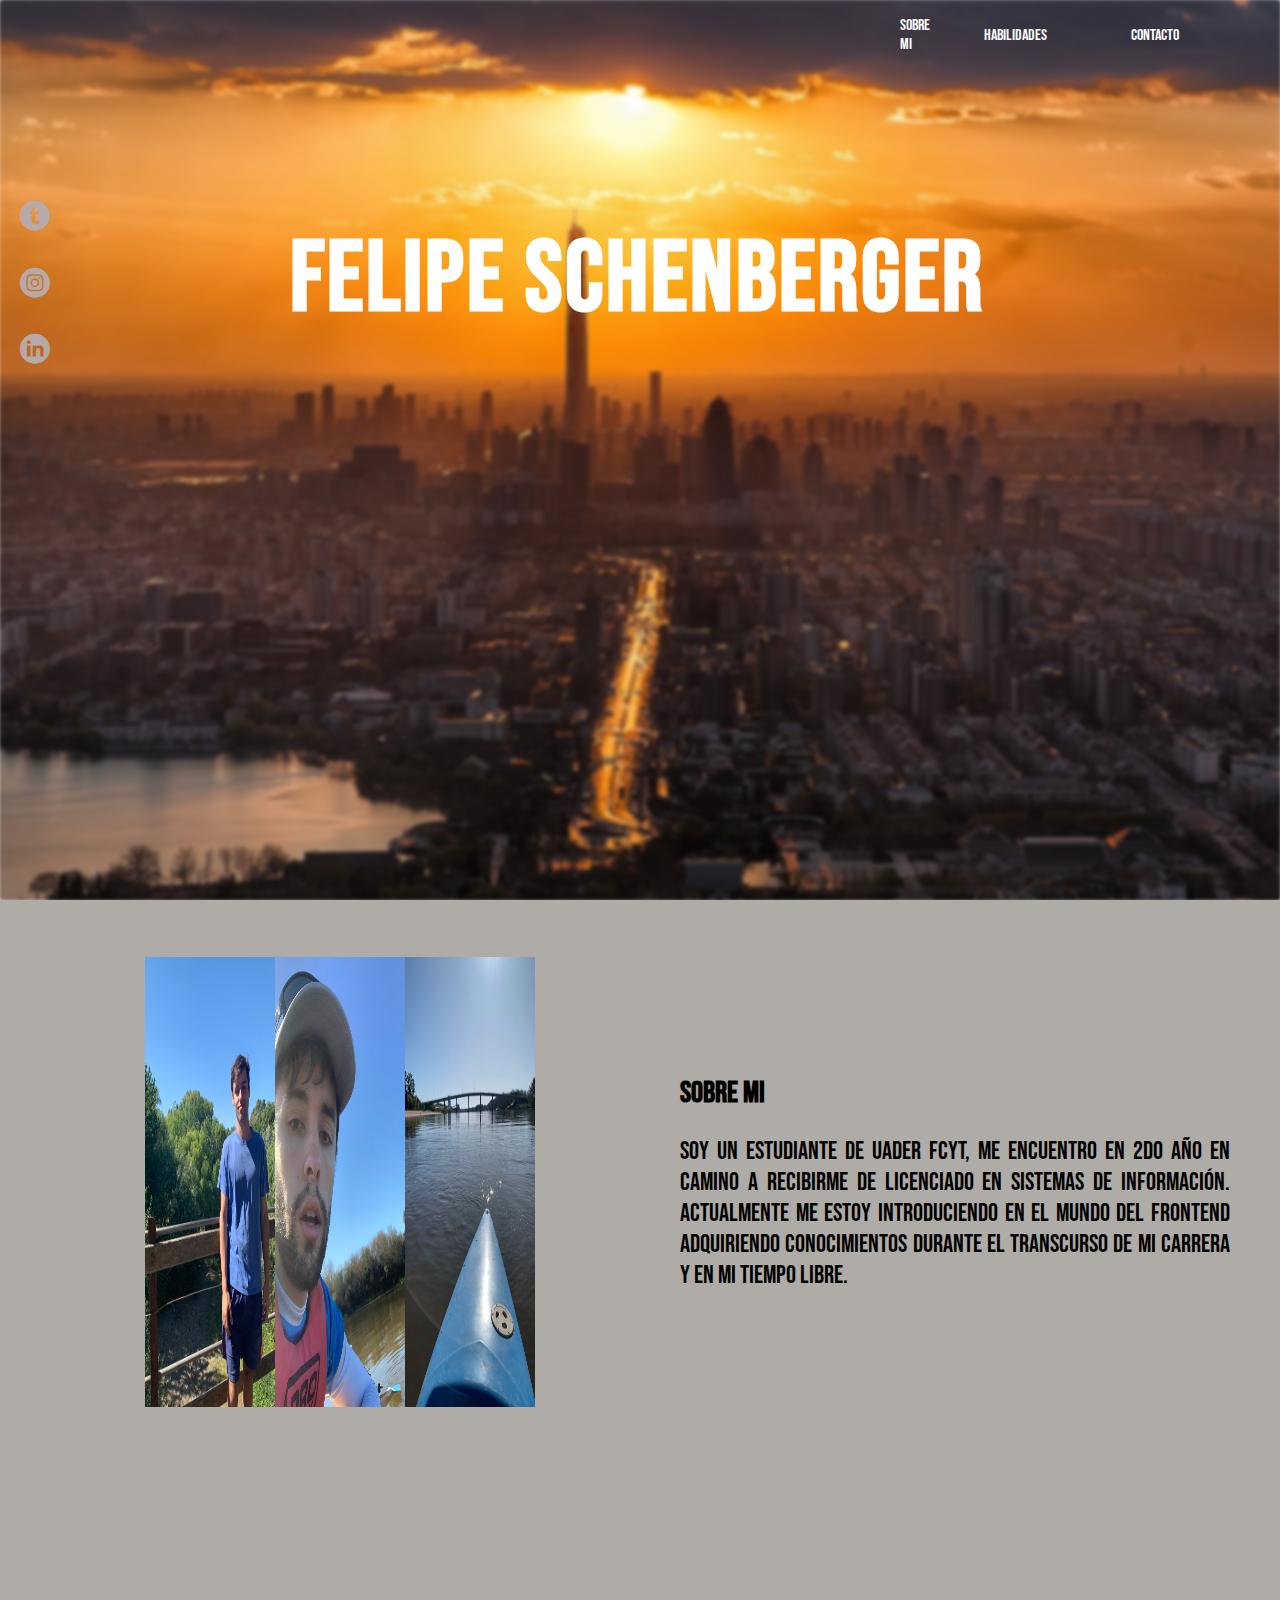
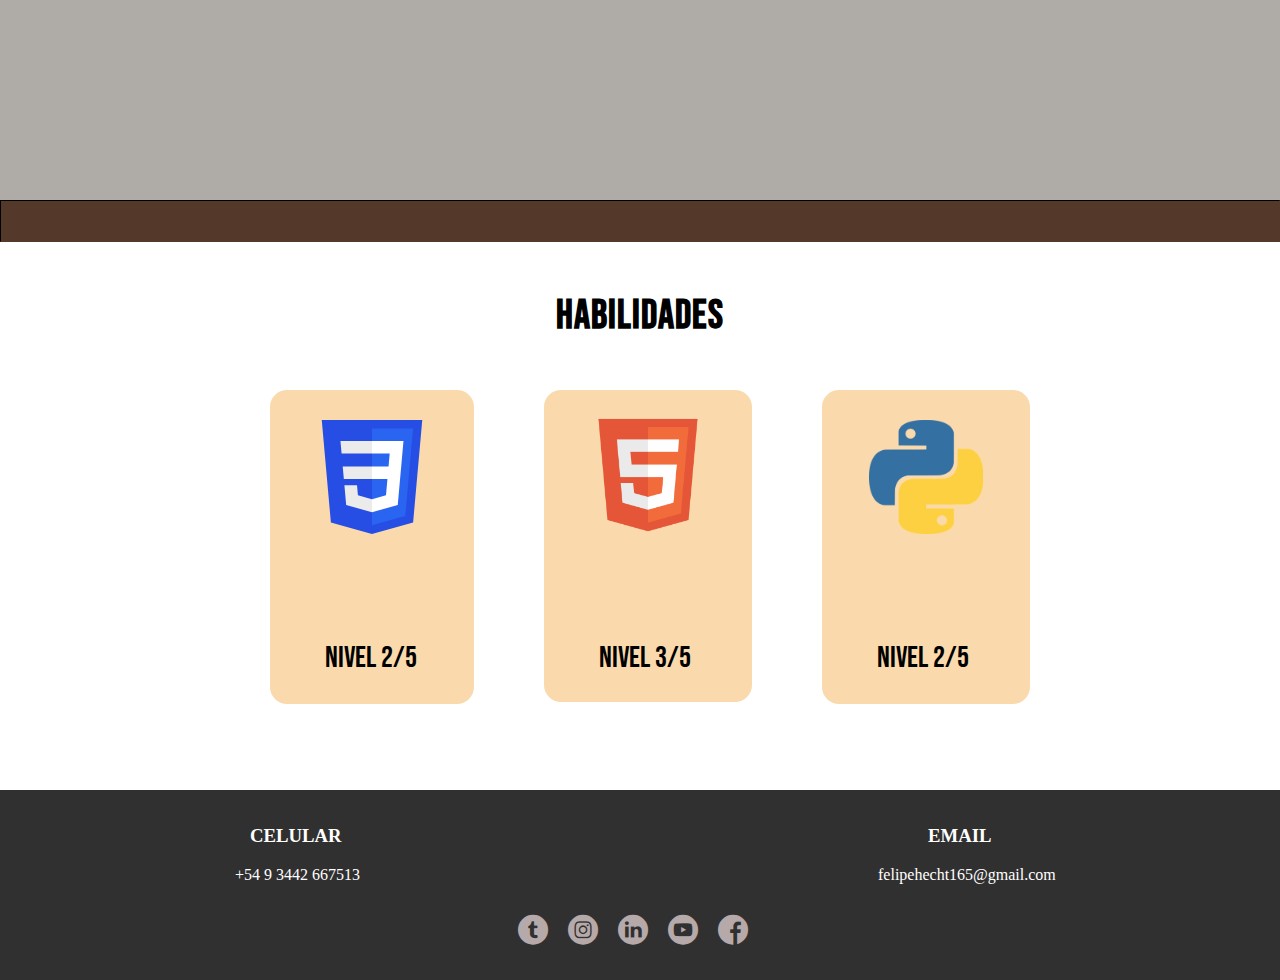
<file: Blogpersonal/index.html>
<!DOCTYPE html>
<html lang="es">
<head>
    <meta charset="UTF-8">
    <meta name="viewport" content="width=device-width, initial-scale=1.0">
    <meta http-equiv="X-UA-Compatible" content="ie=edge">
    <title>FSchenberger</title>
    <link rel="stylesheet" href="css/main.css">
    <link rel="stylesheet" href="css/font/flaticon.css">
</head>

<body>
    <main>
      <section>
        <section class="a-container">
          <a href="#sobre-mi" class="a1" style="color: white;">SOBRE MI</a>
          <a href="#habilidades" class="a2" style="color: white;">HABILIDADES</a>
          <a href="#contacto" class="a3" style="color: white;">CONTACTO</a>
        </section>
        <h1 class="home-main-text">FELIPE SCHENBERGER</h1>
        <div class="main-logo-container">
          <a class="Logo" href="/"><span class ="flaticon-002-twitter"></span></a>
          <a class="Logo" href="https://instagram.com/feliischenberger?igshid=MTNiYzNiMzkwZA%3D%3D&utm_source=qr"><span class ="flaticon-011-instagram"></span></a>
          <a class="Logo" href="/"><span class ="flaticon-010-linkedin"></span></a>
        </div>
      </section>
    </main>
    <section id="sobre-mi" class="blog-container">
        <section class="sobre-mi-container">
          <div class="sobre-mi-img">
            <div class="pics">
              <img src="assets/IMG_puente.jpg">
              <img src="assets/IMG_cara.jpg">
              <img src="assets/IMG_bote.jpg">
            </div>
          </div>
          <div class="sobre-mi-info-container">
            <div class="text-container">
              <h2>Sobre mi</h2>
              <p>
                Soy un estudiante de UADER FCYT, me encuentro en 2do año en camino a recibirme de licenciado en sistemas de información. Actualmente me estoy introduciendo en el mundo del Frontend adquiriendo conocimientos durante el transcurso de mi carrera y en mi tiempo libre.
              </p>
            </div>
          </div>
        </section>
    </section>
    
    <hr style="margin-top: 0;height: 40px; background-color: rgb(84, 56, 41); border-color: rgb(84, 56, 41);">

    <section id="habilidades" class="skill-container">
      <h2 class="h2-container" style="margin-top: 50px; margin-bottom: 50px;font-family: bebas neue; letter-spacing: 1px;font-size: 40px">HABILIDADES</h2>
      <section class="skill-container">
        <div class="skill-info">
          <img class="css" src="assets/logos/CSS3_logo.svg" style="width: 114px;  margin-left: 20px;">
          <p class="css-text">Nivel 2/5</p>
          <img class="html" src="assets/logos/html_si.ico" style="width: 150px; margin-left: 45px;">
          <p class="html-text">Nivel 3/5</p>
          <img class="python" src="assets/logos/python-logo-transparent-5.png" style="width: 114px; margin-left: 70px;">
          <p class="python-text">Nivel 2/5</p>
        </div>
      </section>
    </section>
    
    <footer>
      <section id="contacto" class="contactme-container">
        <section class="contactme-container">
          <div class="div1">
            <h3 class="h31-contactme">CELULAR</h3>
            <p class="p1">+54 9 3442 667513</p>
          </div>
          <div class="div2">
            <h3 class="h32-contactme">EMAIL</h3>
            <p class="p2">felipehecht165@gmail.com</p>
          </div>
          <div class="contact-logo-container">
            <a href="/"><span class ="flaticon-002-twitter"></span></a>
            <a href="https://instagram.com/feliischenberger?igshid=MTNiYzNiMzkwZA%3D%3D&utm_source=qr"><span class ="flaticon-011-instagram"></span></a>
            <a href="/"><span class ="flaticon-010-linkedin"></span></a>
            <a href="/"><span class ="flaticon-008-youtube"></span></a>
            <a href="/"><span class ="flaticon-001-facebook"></span></a>
          </div>
        </section>
      </section>
    </footer>
</body>
    
</html>
</file>
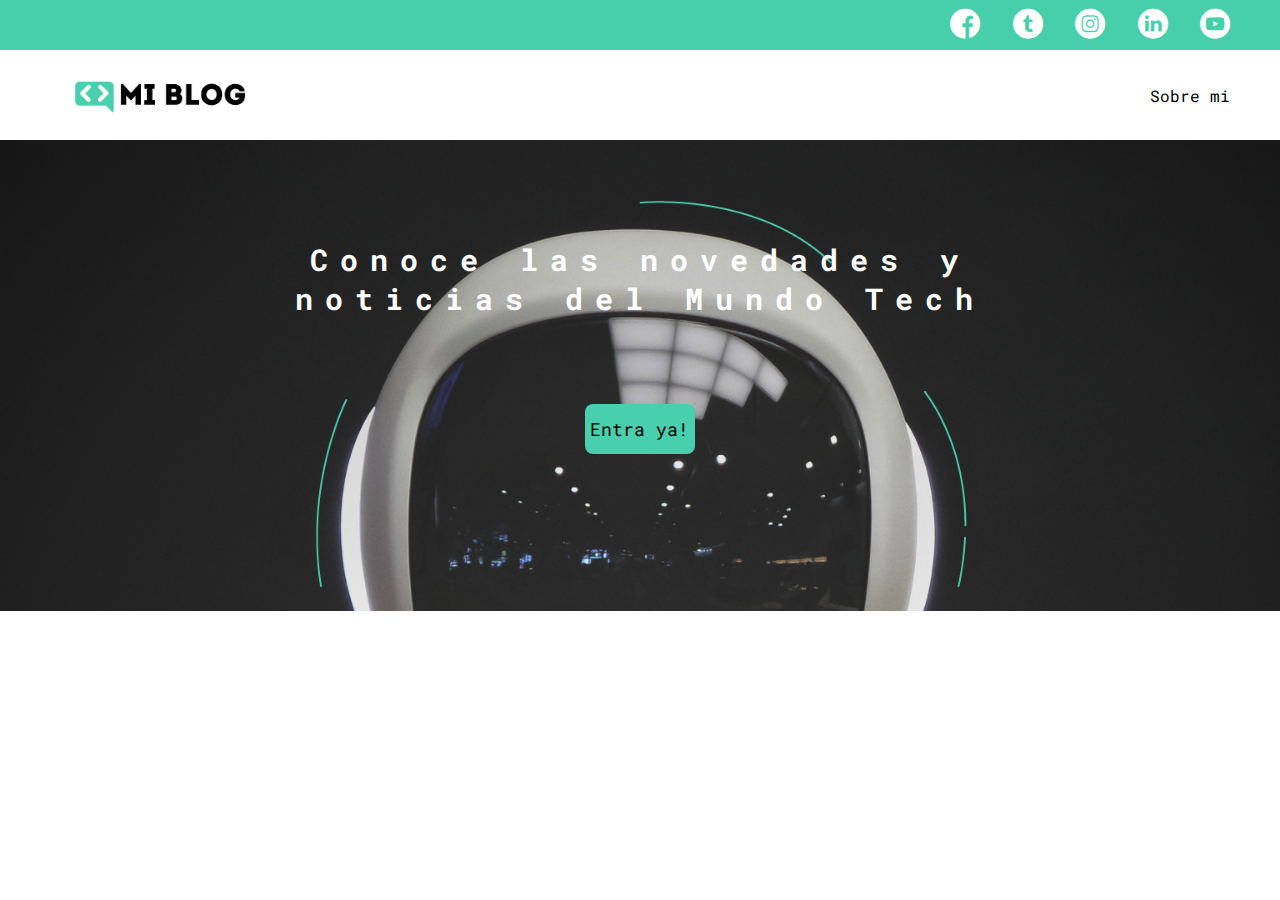
<file: miblog/index.html>
<!DOCTYPE html>
<html lang="en">
<head>
    <meta charset="UTF-8">
    <meta name="viewport" content="width=device-width, initial-scale=1.0">
    <title>Mi Blog</title>
    <link rel="stylesheet" href="css/main.css">
    <link rel="stylesheet" href="css/font/flaticon.css">
</head>
<body>
    <header>
        <section class="header-icons-container">
            <div class="icons">
                <a href="/"><span class ="flaticon-001-facebook"></span></a>
                <a href="/"><span class ="flaticon-002-twitter"></span></a>
                <a href="/"><span class ="flaticon-011-instagram"></span></a>
                <a href="/"><span class ="flaticon-010-linkedin"></span></a>
                <a href="/"><span class ="flaticon-008-youtube"></span></a>
            </div>
        </section>
        <nav>
            <section class="nav-logo-container">
                <a href="/"><img src="assets/Logo-negro.png" alt="Logo de mi blog"></a>
            </section>
            <section class="profile-link">
                <a href="perfil.html">Sobre mi</a>
            </section>
        </nav>
    </header>

    <main class="home-main">
        <section>
            <h1 class="home-main-text">Conoce las novedades y noticias del Mundo Tech</h1>
            <a class="home-main-button" href="Blog.html">Entra ya!</a>
        </section>
    </main>
</body>
</html>
</file>
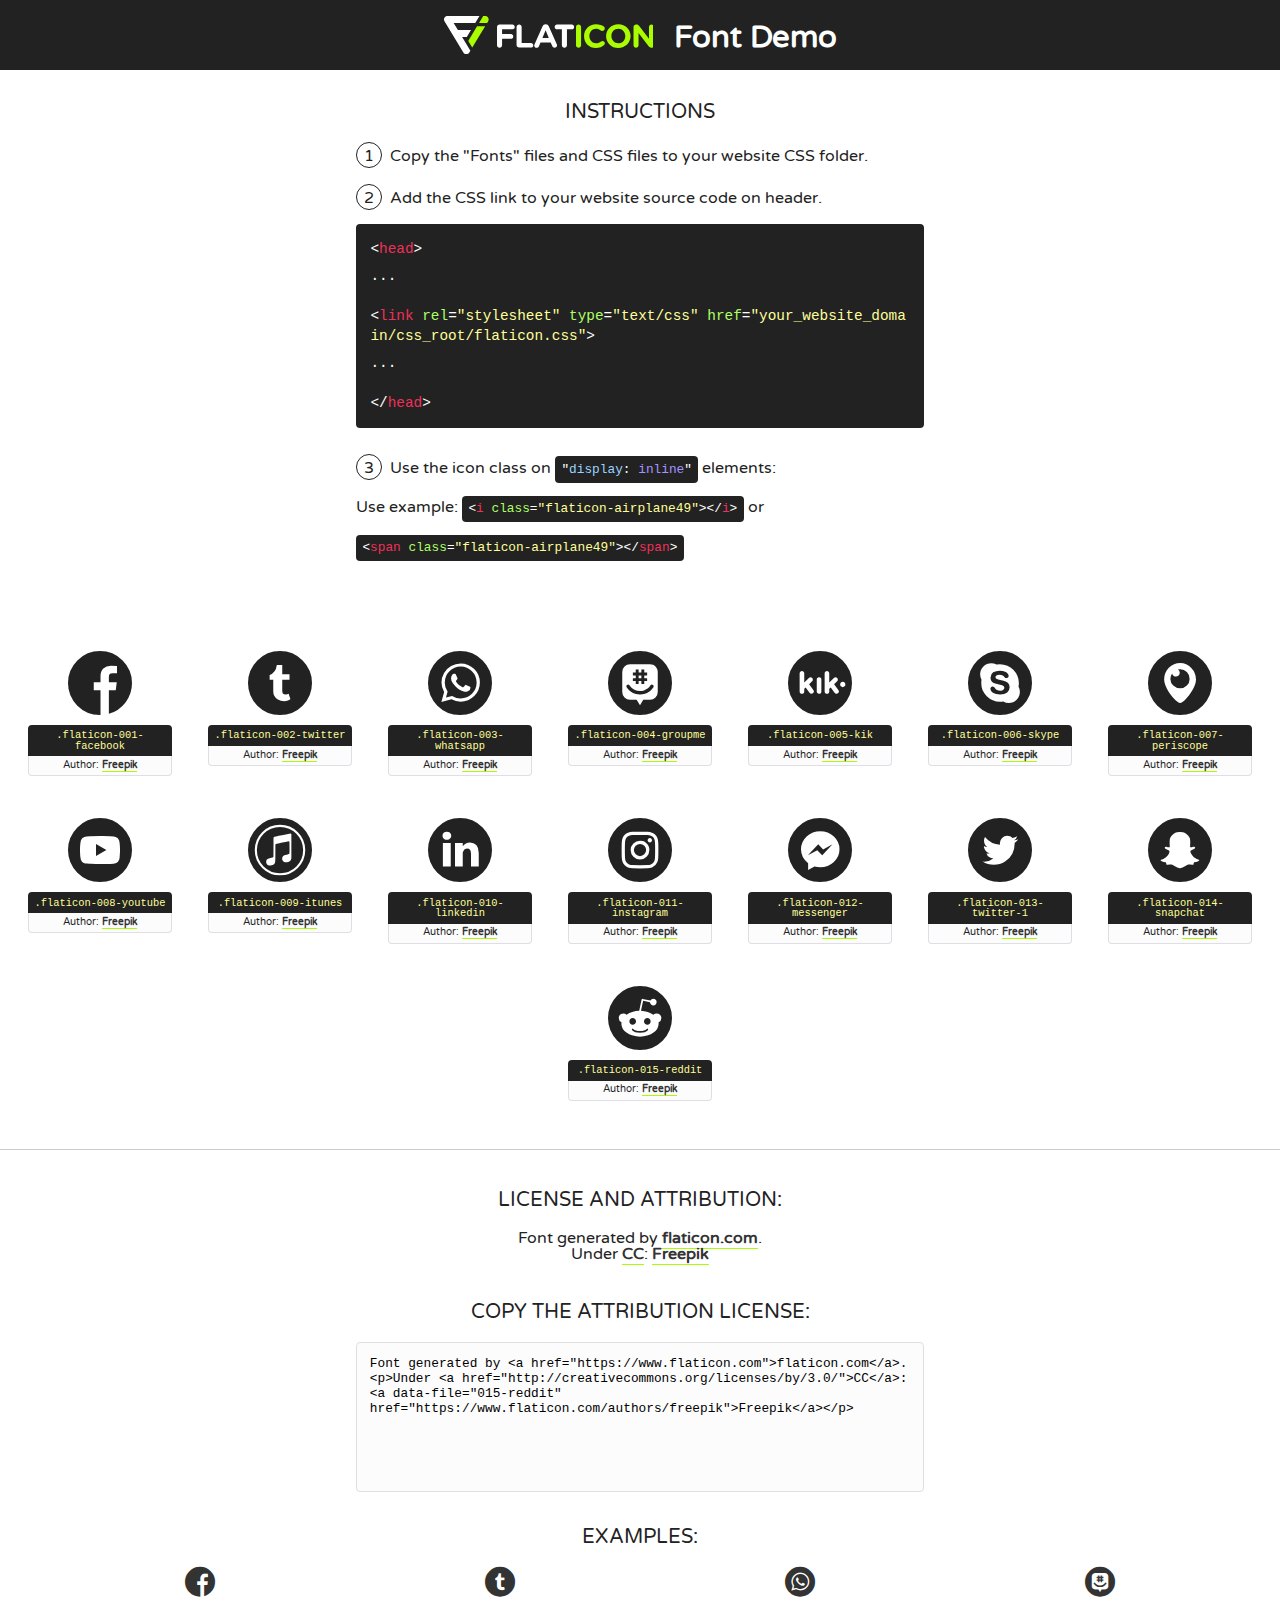
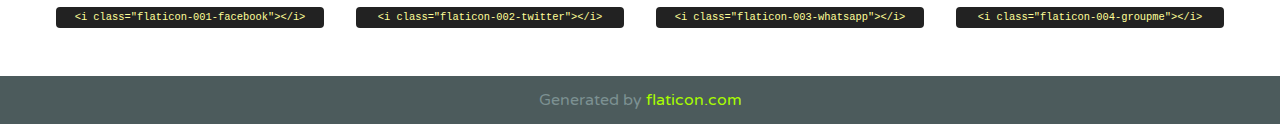
<file: Blogpersonal/css/font/flaticon.html>
<!DOCTYPE html>
<!--
  Flaticon icon font: Flaticon
  Creation date: 20/12/2018 09:27
-->
<html>
<!DOCTYPE html>
<html>

<head>
    <title>Flaticon WebFont</title>
    <link href="http://fonts.googleapis.com/css?family=Varela+Round" rel="stylesheet" type="text/css" />
    <link rel="stylesheet" type="text/css" href="flaticon.css">
    <meta charset="UTF-8">
    <style>
    html, body, div, span, applet, object, iframe,
    h1, h2, h3, h4, h5, h6, p, blockquote, pre,
    a, abbr, acronym, address, big, cite, code,
    del, dfn, em, img, ins, kbd, q, s, samp,
    small, strike, strong, sub, sup, tt, var,
    b, u, i, center,
    dl, dt, dd, ol, ul, li,
    fieldset, form, label, legend,
    table, caption, tbody, tfoot, thead, tr, th, td,
    article, aside, canvas, details, embed, 
    figure, figcaption, footer, header, hgroup, 
    menu, nav, output, ruby, section, summary,
    time, mark, audio, video {
        margin: 0;
        padding: 0;
        border: 0;
        font-size: 100%;
        font: inherit;
        vertical-align: baseline;
    }
    /* HTML5 display-role reset for older browsers */
    article, aside, details, figcaption, figure, 
    footer, header, hgroup, menu, nav, section {
        display: block;
    }
    body {
        line-height: 1;
    }
    ol, ul {
        list-style: none;
    }
    blockquote, q {
        quotes: none;
    }
    blockquote:before, blockquote:after,
    q:before, q:after {
        content: '';
        content: none;
    }
    table {
        border-collapse: collapse;
        border-spacing: 0;
    }
    body {
        font-family: 'Varela Round', Helvetica, Arial, sans-serif;
        font-size: 16px;
        color: #222;
    }
    a {
        color: #333;
        border-bottom: 1px solid #a9fd00;
        font-weight: bold;
        text-decoration: none;
    }
    * {
        -moz-box-sizing: border-box;
        -webkit-box-sizing: border-box;
        box-sizing: border-box;
        margin: 0;
        padding: 0;
    }
    [class^="flaticon-"]:before, [class*=" flaticon-"]:before, [class^="flaticon-"]:after, [class*=" flaticon-"]:after {
        font-family: Flaticon;
        font-size: 30px;
        font-style: normal;
        margin-left: 20px;
        color: #333;
    }
    .wrapper {
        max-width: 600px;
        margin: auto;
        padding: 0 1em;
    }
    .title {
        font-size: 1.25em;
        text-align: center;
        margin-bottom: 1em;
        text-transform: uppercase;
    }
    header {
        text-align: center;
        background-color: #222;
        color: #fff;
        padding: 1em;
    }
    header .logo {
        width: 210px;
        height: 38px;
        display: inline-block;
        vertical-align: middle;
        margin-right: 1em;
        border: none;
    }
    header strong {
        font-size: 1.95em;
        font-weight: bold;
        vertical-align: middle;
        margin-top: 5px;
        display: inline-block;
    }
    .demo {
        margin: 2em auto;
        line-height: 1.25em;
    }
    .demo ul li {
        margin-bottom: 1em;
    }
    .demo ul li .num {
        color: #222;
        border-radius: 20px;
        display: inline-block;
        width: 26px;
        padding: 3px;
        height: 26px;
        text-align: center;
        margin-right: 0.5em;
        border: 1px solid #222;
    }
    .demo ul li code {
        background-color: #222;
        border-radius: 4px;
        padding: 0.25em 0.5em;
        display: inline-block;
        color: #fff;
        font-family: Consolas,Monaco,Lucida Console,Liberation Mono,DejaVu Sans Mono,Bitstream Vera Sans Mono,Courier New, monospace;
        font-weight: lighter;
        margin-top: 1em;
        font-size: 0.8em;
        word-break: break-all;
    }
    .demo ul li code.big {
        padding: 1em;
        font-size: 0.9em;
    }
    .demo ul li code .red {
        color: #EF3159;
    }
    .demo ul li code .green {
        color: #ACFF65;
    }
    .demo ul li code .yellow {
        color: #FFFF99;
    }
    .demo ul li code .blue {
        color: #99D3FF;
    }
    .demo ul li code .purple {
        color: #A295FF;
    }
    .demo ul li code .dots {
        margin-top: 0.5em;
        display: block;
    }
    #glyphs {
        border-bottom: 1px solid #ccc;
        padding: 2em 0;
        text-align: center;
    }
    .glyph {
        display: inline-block;
        width: 9em;
        margin: 1em;
        text-align: center;
        vertical-align: top;
        background: #FFF;
    }
    .glyph .glyph-icon {
        padding: 10px;
        display: block;
        font-family:"Flaticon";
        font-size: 64px;
        line-height: 1;
    }
    .glyph .glyph-icon:before {
        font-size: 64px;
        color: #222;
        margin-left: 0;
    }
    .class-name {
        font-size: 0.65em;
        background-color: #222;
        color: #fff;
        border-radius: 4px 4px 0 0;
        padding: 0.5em;
        color: #FFFF99;
        font-family: Consolas,Monaco,Lucida Console,Liberation Mono,DejaVu Sans Mono,Bitstream Vera Sans Mono,Courier New, monospace;
    }
    .author-name {
        font-size: 0.6em;
        background-color: #fcfcfd;
        border: 1px solid #DEDEE4;
        border-top: 0;
        border-radius: 0 0 4px 4px;
        padding: 0.5em;
    }
    .class-name:last-child {
        font-size: 10px;
        color:#888;
    }
    .class-name:last-child a {
        font-size: 10px;
        color:#555;
    }
    .class-name:last-child a:hover {
        color:#a9fd00;
    }
    .glyph > input {
        display: block;
        width: 100px;
        margin: 5px auto;
        text-align: center;
        font-size: 12px;
        cursor: text;
    }
    .glyph > input.icon-input {
        font-family:"Flaticon";
        font-size: 16px;
        margin-bottom: 10px;
    }
    .attribution .title {
        margin-top: 2em;
    }
    .attribution textarea {
        background-color: #fcfcfd;
        padding: 1em;
        border: none;
        box-shadow: none;
        border: 1px solid #DEDEE4;
        border-radius: 4px;
        resize: none;
        width: 100%;
        height: 150px;
        font-size: 0.8em;
        font-family: Consolas,Monaco,Lucida Console,Liberation Mono,DejaVu Sans Mono,Bitstream Vera Sans Mono,Courier New, monospace;
        -webkit-appearance: none;
    }
    .iconsuse {
        margin: 2em auto;
        text-align: center;
        max-width: 1200px;
    }
    .iconsuse:after {
        content: '';
        display: table;
        clear: both;
    }
    .iconsuse .image {
        float: left;
        width: 25%;
        padding: 0 1em;
    }
    .iconsuse .image p {
        margin-bottom: 1em;
    }
    .iconsuse .image span {
        display: block;
        font-size: 0.65em;
        background-color: #222;
        color: #fff;
        border-radius: 4px;
        padding: 0.5em;
        color: #FFFF99;
        margin-top: 1em;
        font-family: Consolas,Monaco,Lucida Console,Liberation Mono,DejaVu Sans Mono,Bitstream Vera Sans Mono,Courier New, monospace;
    }
    #footer {
        text-align: center;
        background-color: #4C5B5C;
        color: #7c9192;
        padding: 1em;
    }
    #footer a {
        border: none;
        color: #a9fd00;
        font-weight: normal;
    }
    @media (max-width: 960px) {
        .iconsuse .image {
            width: 50%;
        }
    }
    @media (max-width: 560px) {
        .iconsuse .image {
            width: 100%;
        }
    }
    </style>
</head>

<body class="characters-off">

    <header>
        <a href="https://www.flaticon.com" target="_blank" class="logo">
            <svg version="1.1" xmlns="http://www.w3.org/2000/svg" xmlns:xlink="http://www.w3.org/1999/xlink" xmlns:a="http://ns.adobe.com/AdobeSVGViewerExtensions/3.0/" viewBox="0 0 560.875 102.036" enable-background="new 0 0 560.875 102.036" xml:space="preserve">
                <defs>
                </defs>
                <g>
                    <g class="letters">
                        <path fill="#ffffff" d="M141.596,29.675c0-3.777,2.985-6.767,6.764-6.767h34.438c3.426,0,6.15,2.728,6.15,6.15
                        c0,3.43-2.724,6.149-6.15,6.149h-27.674v13.091h23.719c3.429,0,6.151,2.724,6.151,6.15c0,3.43-2.723,6.149-6.151,6.149h-23.719
                        v17.574c0,3.773-2.986,6.761-6.764,6.761c-3.779,0-6.764-2.989-6.764-6.761V29.675z"></path>
                        <path fill="#ffffff" d="M193.844,29.149c0-3.781,2.985-6.767,6.764-6.767c3.776,0,6.763,2.985,6.763,6.767v42.957h25.039
                        c3.426,0,6.149,2.726,6.149,6.153c0,3.425-2.723,6.15-6.149,6.15h-31.802c-3.779,0-6.764-2.986-6.764-6.768V29.149z"></path>
                        <path fill="#ffffff" d="M241.891,75.71l21.438-48.407c1.492-3.341,4.215-5.357,7.906-5.357h0.792
                        c3.686,0,6.323,2.017,7.815,5.357l21.439,48.407c0.436,0.967,0.701,1.845,0.701,2.723c0,3.602-2.809,6.501-6.414,6.501
                        c-3.161,0-5.269-1.845-6.499-4.655l-4.132-9.661h-27.059l-4.301,10.102c-1.144,2.631-3.426,4.214-6.237,4.214
                        c-3.517,0-6.24-2.81-6.24-6.325C241.1,77.64,241.451,76.677,241.891,75.71z M279.932,58.666l-8.521-20.297l-8.526,20.297H279.932
                        z"></path>
                        <path fill="#ffffff" d="M314.864,35.387H301.86c-3.429,0-6.239-2.813-6.239-6.238c0-3.429,2.811-6.24,6.239-6.24h39.533
                        c3.426,0,6.237,2.811,6.237,6.24c0,3.425-2.811,6.238-6.237,6.238h-13.001v42.785c0,3.773-2.99,6.761-6.764,6.761
                        c-3.779,0-6.764-2.989-6.764-6.761V35.387z"></path>
                        <path fill="#A9FD00" d="M352.615,29.149c0-3.781,2.985-6.767,6.767-6.767c3.774,0,6.761,2.985,6.761,6.767v49.024
                        c0,3.773-2.987,6.761-6.761,6.761c-3.781,0-6.767-2.989-6.767-6.761V29.149z"></path>
                        <path fill="#A9FD00" d="M374.132,53.836v-0.179c0-17.481,13.178-31.801,32.065-31.801c9.22,0,15.459,2.458,20.557,6.238
                        c1.402,1.054,2.637,2.985,2.637,5.357c0,3.692-2.985,6.59-6.681,6.59c-1.845,0-3.071-0.702-4.044-1.319
                        c-3.776-2.813-7.729-4.393-12.562-4.393c-10.364,0-17.831,8.611-17.831,19.154v0.173c0,10.542,7.291,19.329,17.831,19.329
                        c5.715,0,9.492-1.756,13.359-4.834c1.049-0.874,2.458-1.491,4.039-1.491c3.429,0,6.325,2.813,6.325,6.236
                        c0,2.106-1.056,3.78-2.282,4.834c-5.539,4.834-12.036,7.733-21.878,7.733C387.572,85.464,374.132,71.493,374.132,53.836z"></path>
                        <path fill="#A9FD00" d="M433.009,53.836v-0.179c0-17.481,13.79-31.801,32.766-31.801c18.981,0,32.592,14.143,32.592,31.628v0.173
                        c0,17.483-13.785,31.807-32.769,31.807C446.625,85.464,433.009,71.32,433.009,53.836z M484.224,53.836v-0.179
                        c0-10.539-7.725-19.326-18.626-19.326c-10.893,0-18.449,8.611-18.449,19.154v0.173c0,10.542,7.73,19.329,18.626,19.329
                        C476.676,72.986,484.224,64.378,484.224,53.836z"></path>
                        <path fill="#A9FD00" d="M506.233,29.321c0-3.774,2.99-6.763,6.767-6.763h1.401c3.252,0,5.183,1.583,7.029,3.953l26.093,34.265
                        V29.059c0-3.692,2.99-6.677,6.681-6.677c3.683,0,6.671,2.985,6.671,6.677v48.934c0,3.78-2.987,6.765-6.764,6.765h-0.436
                        c-3.257,0-5.188-1.581-7.034-3.953l-27.056-35.492v32.944c0,3.687-2.985,6.676-6.678,6.676c-3.683,0-6.673-2.989-6.673-6.676
                        V29.321z"></path>
                    </g>
                    <g class="insignia">
                        <path fill="#ffffff" d="M48.372,56.137h12.517l11.156-18.537H37.186L25.688,18.539h57.825L94.668,0H9.271
                        C5.925,0,2.842,1.801,1.198,4.716c-1.644,2.907-1.593,6.482,0.134,9.343l50.38,83.501c1.678,2.781,4.689,4.476,7.938,4.476
                        c3.246,0,6.257-1.695,7.935-4.476l2.898-4.804L48.372,56.137z"></path>
                        <g class="i">
                            <path fill="#A9FD00" d="M93.575,18.539h0.031v0.004l21.652,0.004l2.705-4.488c1.727-2.861,1.778-6.436,0.133-9.343
                            C116.454,1.801,113.371,0,110.026,0h-5.294L93.575,18.539z"></path>
                            <polygon fill="#A9FD00" points="88.291,27.356 64.725,66.486 75.519,84.404 109.942,27.356"></polygon>
                        </g>
                    </g>
                </g>
            </svg>
        </a>
        <strong>Font Demo</strong>
    </header>


    <section class="demo wrapper">

        <p class="title">Instructions</p>

        <ul>
            <li>
                <span class="num">1</span>Copy the "Fonts" files and CSS files to your website CSS folder.
            </li>
            <li>
                <span class="num">2</span>Add the CSS link to your website source code on header.
                <code class="big">
                    &lt;<span class="red">head</span>&gt;
                    <br/><span class="dots">...</span>
                    <br/>&lt;<span class="red">link</span> <span class="green">rel</span>=<span class="yellow">"stylesheet"</span> <span class="green">type</span>=<span class="yellow">"text/css"</span> <span class="green">href</span>=<span class="yellow">"your_website_domain/css_root/flaticon.css"</span>&gt;
                    <br/><span class="dots">...</span>
                    <br/>&lt;/<span class="red">head</span>&gt;
                </code>
            </li>

            <li>
                <p>
                    <span class="num">3</span>Use the icon class on <code>"<span class="blue">display</span>:<span class="purple"> inline</span>"</code> elements:
                    <br />
                    Use example: <code>&lt;<span class="red">i</span> <span class="green">class</span>=<span class="yellow">&quot;flaticon-airplane49&quot;</span>&gt;&lt;/<span class="red">i</span>&gt;</code> or <code>&lt;<span class="red">span</span> <span class="green">class</span>=<span class="yellow">&quot;flaticon-airplane49&quot;</span>&gt;&lt;/<span class="red">span</span>&gt;</code>
            </li>
        </ul>

    </section>




   <section id="glyphs">          
    
      
        <div class="glyph"><div class="glyph-icon flaticon-001-facebook"></div>
            <div class="class-name">.flaticon-001-facebook</div>
            <div class="author-name">Author: <a data-file="001-facebook" href="https://www.flaticon.com/authors/freepik">Freepik</a> </div> 
        </div>        
        
        <div class="glyph"><div class="glyph-icon flaticon-002-twitter"></div>
            <div class="class-name">.flaticon-002-twitter</div>
            <div class="author-name">Author: <a data-file="002-twitter" href="https://www.flaticon.com/authors/freepik">Freepik</a> </div> 
        </div>        
        
        <div class="glyph"><div class="glyph-icon flaticon-003-whatsapp"></div>
            <div class="class-name">.flaticon-003-whatsapp</div>
            <div class="author-name">Author: <a data-file="003-whatsapp" href="https://www.flaticon.com/authors/freepik">Freepik</a> </div> 
        </div>        
        
        <div class="glyph"><div class="glyph-icon flaticon-004-groupme"></div>
            <div class="class-name">.flaticon-004-groupme</div>
            <div class="author-name">Author: <a data-file="004-groupme" href="https://www.flaticon.com/authors/freepik">Freepik</a> </div> 
        </div>        
        
        <div class="glyph"><div class="glyph-icon flaticon-005-kik"></div>
            <div class="class-name">.flaticon-005-kik</div>
            <div class="author-name">Author: <a data-file="005-kik" href="https://www.flaticon.com/authors/freepik">Freepik</a> </div> 
        </div>        
        
        <div class="glyph"><div class="glyph-icon flaticon-006-skype"></div>
            <div class="class-name">.flaticon-006-skype</div>
            <div class="author-name">Author: <a data-file="006-skype" href="https://www.flaticon.com/authors/freepik">Freepik</a> </div> 
        </div>        
        
        <div class="glyph"><div class="glyph-icon flaticon-007-periscope"></div>
            <div class="class-name">.flaticon-007-periscope</div>
            <div class="author-name">Author: <a data-file="007-periscope" href="https://www.flaticon.com/authors/freepik">Freepik</a> </div> 
        </div>        
        
        <div class="glyph"><div class="glyph-icon flaticon-008-youtube"></div>
            <div class="class-name">.flaticon-008-youtube</div>
            <div class="author-name">Author: <a data-file="008-youtube" href="https://www.flaticon.com/authors/freepik">Freepik</a> </div> 
        </div>        
        
        <div class="glyph"><div class="glyph-icon flaticon-009-itunes"></div>
            <div class="class-name">.flaticon-009-itunes</div>
            <div class="author-name">Author: <a data-file="009-itunes" href="https://www.flaticon.com/authors/freepik">Freepik</a> </div> 
        </div>        
        
        <div class="glyph"><div class="glyph-icon flaticon-010-linkedin"></div>
            <div class="class-name">.flaticon-010-linkedin</div>
            <div class="author-name">Author: <a data-file="010-linkedin" href="https://www.flaticon.com/authors/freepik">Freepik</a> </div> 
        </div>        
        
        <div class="glyph"><div class="glyph-icon flaticon-011-instagram"></div>
            <div class="class-name">.flaticon-011-instagram</div>
            <div class="author-name">Author: <a data-file="011-instagram" href="https://www.flaticon.com/authors/freepik">Freepik</a> </div> 
        </div>        
        
        <div class="glyph"><div class="glyph-icon flaticon-012-messenger"></div>
            <div class="class-name">.flaticon-012-messenger</div>
            <div class="author-name">Author: <a data-file="012-messenger" href="https://www.flaticon.com/authors/freepik">Freepik</a> </div> 
        </div>        
        
        <div class="glyph"><div class="glyph-icon flaticon-013-twitter-1"></div>
            <div class="class-name">.flaticon-013-twitter-1</div>
            <div class="author-name">Author: <a data-file="013-twitter-1" href="https://www.flaticon.com/authors/freepik">Freepik</a> </div> 
        </div>        
        
        <div class="glyph"><div class="glyph-icon flaticon-014-snapchat"></div>
            <div class="class-name">.flaticon-014-snapchat</div>
            <div class="author-name">Author: <a data-file="014-snapchat" href="https://www.flaticon.com/authors/freepik">Freepik</a> </div> 
        </div>        
        
        <div class="glyph"><div class="glyph-icon flaticon-015-reddit"></div>
            <div class="class-name">.flaticon-015-reddit</div>
            <div class="author-name">Author: <a data-file="015-reddit" href="https://www.flaticon.com/authors/freepik">Freepik</a> </div> 
        </div>        
        

    </section>



    <section class="attribution wrapper"   style="text-align:center;">

      <div class="title">License and attribution:</div><div class="attrDiv">Font generated by <a href="https://www.flaticon.com">flaticon.com</a>. <div><p>Under <a href="http://creativecommons.org/licenses/by/3.0/">CC</a>: <a data-file="015-reddit" href="https://www.flaticon.com/authors/freepik">Freepik</a></p>  </div>
      </div>
      <div class="title">Copy the Attribution License:</div>

    <textarea onclick="this.focus();this.select();">Font generated by &lt;a href=&quot;https://www.flaticon.com&quot;&gt;flaticon.com&lt;/a&gt;. <p>Under <a href="http://creativecommons.org/licenses/by/3.0/">CC</a>: <a data-file="015-reddit" href="https://www.flaticon.com/authors/freepik">Freepik</a></p>  
     </textarea>

    </section>

    <section class="iconsuse">

          <div class="title">Examples:</div>            
             
            <div class="image">
                <p>
                    <i class="glyph-icon flaticon-001-facebook"></i> 
                    <span>&lt;i class=&quot;flaticon-001-facebook&quot;&gt;&lt;/i&gt;</span>
                </p>
            </div>
            
            <div class="image">
                <p>
                    <i class="glyph-icon flaticon-002-twitter"></i> 
                    <span>&lt;i class=&quot;flaticon-002-twitter&quot;&gt;&lt;/i&gt;</span>
                </p>
            </div>
            
            <div class="image">
                <p>
                    <i class="glyph-icon flaticon-003-whatsapp"></i> 
                    <span>&lt;i class=&quot;flaticon-003-whatsapp&quot;&gt;&lt;/i&gt;</span>
                </p>
            </div>
            
            <div class="image">
                <p>
                    <i class="glyph-icon flaticon-004-groupme"></i> 
                    <span>&lt;i class=&quot;flaticon-004-groupme&quot;&gt;&lt;/i&gt;</span>
                </p>
            </div>
                       
        </div>
                            
    </section>

<div id="footer">
    <div>Generated by <a href="https://www.flaticon.com">flaticon.com</a>
    </div>
</div>



</body>
</html>
</file>
<file: Blogpersonal/css/main.css>
@import url('https://fonts.googleapis.com/css2?family=Bebas+Neue&family=Raleway:wght@300&display=swap');
@import url('https://fonts.googleapis.com/css2?family=Raleway:wght@300&display=swap');
@import url('https://fonts.googleapis.com/css2?family=Oswald:wght@300;600&display=swap');



body {
    margin: 0;
    padding: 0;
}

.a-container {
    font-family: bebas neue;
    width: 100%;
    display: grid;
    grid-template-columns: 900px 100px 140px 100px;
    grid-template-rows: 40px;
    background-color: none;
}

.a-container a {
    
    margin-top: 20px;
    display: flex;
    align-items: center;
    justify-content: center;
    text-decoration: none;
    font-size: 16px;
}

.a-container a:hover{
    text-decoration: underline;
}

.a1 {
    grid-column: 2;
    margin-top: 20px;
    grid-row: 1;
}
.a2 {
    grid-column: 3;
    margin-top: 20px;
    grid-row: 1;
}
.a3 {
    grid-column: 4;
    margin-top: 20px;
    grid-row: 1;
}

main section {
    height: 100vh;
    display: grid;
    grid-template-columns: 10px 1000px;
    grid-template-rows: 200px 220px 200px; 
}

main section::before {
    content: '';
    position: absolute;
    top: 0;
    right: 0;
    bottom: 0;
    left: 0;
    background-image: url("../assets/tianjin-2185510_1280.jpg");
    background-position: center;
    background-repeat: no-repeat;
    background-size: cover;
    filter: blur(2px);
    z-index: -1;
}

.home-main-text{
    grid-column: 2;
    margin-top: 22%;
    margin-left: 25.5%;
    color: white;
    font-family: Bebas Neue;
    text-align: center;
    font-size: 100px;
    letter-spacing: 3px;
}

a {
    text-decoration: none;
    color:rgb(182, 169, 169);
    width: 30px;
    height: 30px;
}

.main-logo-container a:hover{
    color: rgb(90, 87, 87);
    filter: blur(1px);
}

.main-logo-container {
    display: grid;
    grid-template-columns: repeat(auto-fit, minmax(100px, 1fr));
    grid-row: 2;
    grid-column: 1;
    margin-bottom: 20px;
}

.sobre-mi-container {
    display: grid;
    grid-template-columns:  1fr 1fr;
    background-color: rgb(175, 171, 167);
    height: 100vh;
}

.sobre-mi-img {
    justify-content: center;
    align-items: center;
    overflow: hidden;
    text-align: center;
    padding: 20px;
    grid-column: 1;
}

.sobre-mi-info-container {
    grid-column: 2;
    font-family: bebas neue;
    margin-top: 150px;
    margin-left: 20px;
}

.sobre-mi-info-container p {
    font-size: 30px;
}

.pics {
    justify-content: center;
    align-items: center;
    margin-top: 37px;
    margin-bottom: 60px;
    margin-left: 40px;
    display: flex;
    transition: all 0.8s ease;
}
  
.pics img {
    width: 130px;
    height: 450px;
    transition: all 0.8s ease;
}
  
.pics img:hover {
    width: 350px;
}

.text-container {
    max-width: 550px;
    margin-left: 20px;
    width: 100%;
}

.text-container h2 {
    font-size: 30px;
}

.text-container p {
    text-align: justify;
    font-family: bebas neue;
    font-weight: 300px;
    font-size: 25px;
}

.skill-info {
    font-family: bebas neue;
    font-size: 30px;
    display: grid;
    grid-template-columns:1fr 1fr 1fr 1fr 1fr;
    grid-template-rows: 200px 200px;
}

.h2-container {
    align-items: center;
    justify-content: center;
    display: grid;
}

.html {
    padding: 10px 29px 152px;
    background-color: rgb(250, 218, 172);
    grid-row: 1;
    border-radius: 17px;
    grid-column: 3;
}

.css {
    grid-column: 2;
    padding: 30px 45px 170px;
    grid-row: 1;
    border-radius: 17px;
    background-color: rgb(250, 218, 172);
}

.python {
    grid-column: 4;
    padding: 30px 47px 170px;
    background-color: rgb(250, 218, 172);
    border-radius: 17px;
    grid-row: 1;
}

.css-text {
    grid-column: 2;
    margin-top: 50px;
    margin-left: 75px;
    grid-row: 2;
}

.html-text {
    grid-column: 3;
    margin-top: 50px;
    margin-left: 100px;
    grid-row: 2;
}

.python-text {
    grid-column: 4;
    margin-top: 50px;
    margin-left: 125px;
    grid-row: 2;
}

.contactme-container {
    height: 190px;
    width: 100%;
    background-color: rgb(49, 48, 48);
    display:grid;
    grid-template-columns: 1fr 1fr 1fr;
}

.contact-logo-container {
    display: flex;
    justify-content: center;
    align-items: center;
    margin-left: 488px;
    justify-content: space-between;
    margin-bottom: 25px
}

.contact-logo-container a {
    margin: 10px;
}

.div1 {
    grid-column: 1;
    color: white;
    
}

.div2 {
    grid-column: 3;
    color: white;
}

.p1 {
    margin-left: 235px;
}

.p2 {
    margin-left: 140px;
}

.h31-contactme {
    margin-left: 250px;
    margin-top: 35px;
}

.h32-contactme {
    margin-left: 190px;
    margin-top: 35px;
}
</file>
<file: Blogpersonal/css/font/flaticon.css>
/*
  	Flaticon icon font: Flaticon
  	Creation date: 20/12/2018 09:27
  	*/

@font-face {
  font-family: "Flaticon";
  src: url("./Flaticon.eot");
  src: url("./Flaticon.eot?#iefix") format("embedded-opentype"),
       url("./Flaticon.woff") format("woff"),
       url("./Flaticon.ttf") format("truetype"),
       url("./Flaticon.svg#Flaticon") format("svg");
  font-weight: normal;
  font-style: normal;
}

@media screen and (-webkit-min-device-pixel-ratio:0) {
  @font-face {
    font-family: "Flaticon";
    src: url("./Flaticon.svg#Flaticon") format("svg");
  }
}

[class^="flaticon-"]:before, [class*=" flaticon-"]:before,
[class^="flaticon-"]:after, [class*=" flaticon-"]:after {   
  font-family: Flaticon;
        font-size: 30px;
font-style: normal;
margin-left: 20px;
}

.flaticon-001-facebook:before { content: "\f100"; }
.flaticon-002-twitter:before { content: "\f101"; }
.flaticon-003-whatsapp:before { content: "\f102"; }
.flaticon-004-groupme:before { content: "\f103"; }
.flaticon-005-kik:before { content: "\f104"; }
.flaticon-006-skype:before { content: "\f105"; }
.flaticon-007-periscope:before { content: "\f106"; }
.flaticon-008-youtube:before { content: "\f107"; }
.flaticon-009-itunes:before { content: "\f108"; }
.flaticon-010-linkedin:before { content: "\f109"; }
.flaticon-011-instagram:before { content: "\f10a"; }
.flaticon-012-messenger:before { content: "\f10b"; }
.flaticon-013-twitter-1:before { content: "\f10c"; }
.flaticon-014-snapchat:before { content: "\f10d"; }
.flaticon-015-reddit:before { content: "\f10e"; }
</file>
<file: miblog/css/main.css>
@import url('https://fonts.googleapis.com/css?family=Roboto+Mono:400,500,700|Roboto+Slab:400,700|Roboto:400,500,700,900&display=swap');

body {
    font-family: 'Roboto Mono', sans-serif;
    margin: 0;
    padding: 0;
}

a {
    text-decoration: none;
    display: inline;
    color: black;
}

header {
    width: 100%;
    height: 140px;
    display: grid;
    grid-template-rows: 1fr 1fr;
}

header .header-icons-container {
    width: 100%;
    height: 50px;
    display: grid;
    background-color: #47cfac;
}

header .header-icons-container .icons {
    width: 300px;
    height: 41px;
    display: flex;
    align-items: flex-end;
    justify-content: space-between;
    justify-self: end;
    margin-right: 50px;
    text-decoration: none;
}

header .icons span {
    color: white;
}

nav {
    display: grid;
    grid-template-columns: 1fr 1fr;
    height: 90px;
}

nav .nav-logo-container {
    margin-left: 50px;
}

nav .nav-logo-container img {
    width: 220px;
    margin-top: 10px;
}

nav .profile-link {
    display: flex;
    align-items: center;
    justify-content: flex-end;
    margin-right: 50px;
}

.profile-link a:hover {
    text-decoration: underline;
}

.home-main {
    display: grid;
    grid-template-columns: 1fr 4fr 1fr;
    height: 471px;
    background-image: url("../assets/Cover.png");
    background-position: center 50px;
    background-repeat: no-repeat;
    background-size: cover;
    background-attachment: fixed;
}

.home-main section{
    display: grid;
    grid-column: 2;
    justify-items: center;
    height: 300px;
    margin-top: 80px;
}

.home-main-text {
    font-family: "Roboto mono", monospace;
    font-size:  30px;
    font-weight: 700px;
    color: white;
    text-align: center;
    letter-spacing: 12px;
}

.home-main-button {
    width: 110px;
    height: 50px;
    background-color: #48cfad;
    text-align: center;
    font-weight: 800px;
    font-size: 18px;
    line-height: 50px;
    border-radius: 8px;
}

.blogs-main {
    display: grid;
}

.blogs-news-container{
    background-color: #e6e9ed;
    padding: 0 50px 40px;
}

.blogs-main-new {
    display: grid;
    grid-template-columns: 2fr 1fr;
    grid-template-rows: 2fr;
    margin-right: 8%;
    margin-left: 8%;
}


.blogs-news-img-container {
    grid-column: 1;
}
 
.blogs-news-img-container img {
    width: 87%;
}

.blogs-news-info-container {
    grid-column: 2;
}

.blogs-news-info-container  p {
    margin-bottom: 35px;
}

.blogs-button {
    border: 1px solid #47cfac;
    padding: 10px 15px;
    font-size: 12px;
    border-radius: 10px;
}

.container-blogposts{
    display: grid;
    grid-template-columns: 1fr 20px 1fr 20px 1fr;
    grid-template-rows: 10px 200px 170px;
    margin-right: 12%;
    margin-left: 12%;
    border-spacing: 100px;
}

.blogposts-img{
    grid-column: 1;
    grid-row: 2;    
}

.blogposts-img img{
    width: 315px;    
}

.blogposts-img2{
    grid-column: 3;
    grid-row: 2;
}

.blogposts-img2 img{
    width: 315px;
}

.blogposts-img3{
    grid-column: 5;
    grid-row: 2;
}

.blogposts-img3 img{
    width: 315px;
}

.blogposts-info-container{
    grid-column: 1;
    grid-row: 3;
}

.blogposts-info-container2{
    grid-column: 3;
    grid-row: 3;
}

.blogposts-info-container3{
    grid-column: 5;
    grid-row: 3;
}

.container-blogposts2{
    display: grid;
    grid-template-columns: 1fr 20px 1fr 20px 1fr;
    grid-template-rows: 100px 200px 310px;
    margin-right: 12%;
    margin-left: 12%;
}

.green-footer-line{
    background-color: #47cfac;
    height: 30px;
}

.footer-info{
    width: 100%;
    height: 70px;
    display: grid;
    background-color: #272827;
    justify-content: center;
    align-items: center;
}

.ultimos-blogposts{
    margin-left: 40%;
}
</file>
<file: miblog/css/font/flaticon.css>
/*
  	Flaticon icon font: Flaticon
  	Creation date: 20/12/2018 09:27
  	*/

@font-face {
  font-family: "Flaticon";
  src: url("./Flaticon.eot");
  src: url("./Flaticon.eot?#iefix") format("embedded-opentype"),
       url("./Flaticon.woff") format("woff"),
       url("./Flaticon.ttf") format("truetype"),
       url("./Flaticon.svg#Flaticon") format("svg");
  font-weight: normal;
  font-style: normal;
}

@media screen and (-webkit-min-device-pixel-ratio:0) {
  @font-face {
    font-family: "Flaticon";
    src: url("./Flaticon.svg#Flaticon") format("svg");
  }
}

[class^="flaticon-"]:before, [class*=" flaticon-"]:before,
[class^="flaticon-"]:after, [class*=" flaticon-"]:after {   
  font-family: Flaticon;
        font-size: 30px;
font-style: normal;
margin-left: 20px;
}

.flaticon-001-facebook:before { content: "\f100"; }
.flaticon-002-twitter:before { content: "\f101"; }
.flaticon-003-whatsapp:before { content: "\f102"; }
.flaticon-004-groupme:before { content: "\f103"; }
.flaticon-005-kik:before { content: "\f104"; }
.flaticon-006-skype:before { content: "\f105"; }
.flaticon-007-periscope:before { content: "\f106"; }
.flaticon-008-youtube:before { content: "\f107"; }
.flaticon-009-itunes:before { content: "\f108"; }
.flaticon-010-linkedin:before { content: "\f109"; }
.flaticon-011-instagram:before { content: "\f10a"; }
.flaticon-012-messenger:before { content: "\f10b"; }
.flaticon-013-twitter-1:before { content: "\f10c"; }
.flaticon-014-snapchat:before { content: "\f10d"; }
.flaticon-015-reddit:before { content: "\f10e"; }
</file>
